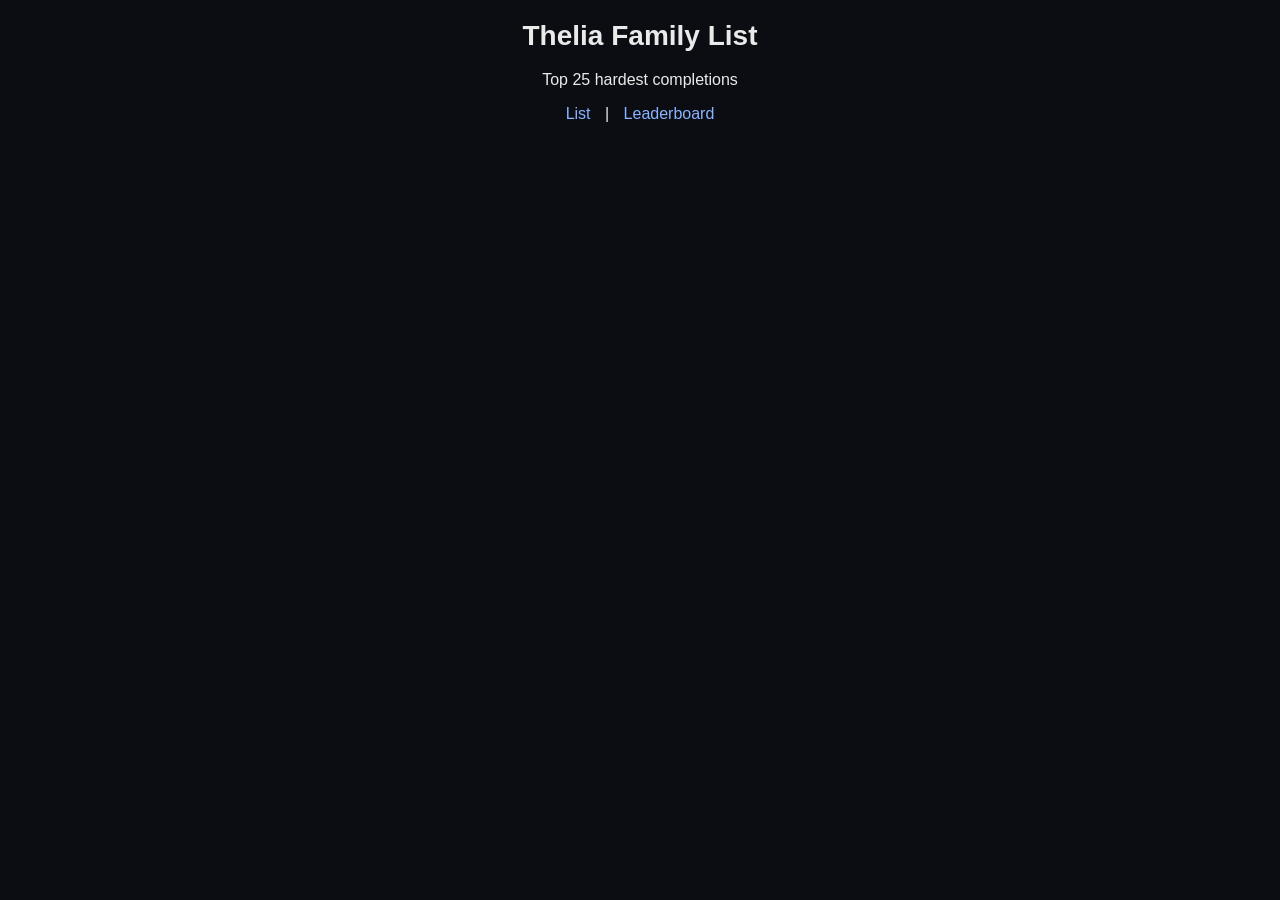
<file: index.html>
<!DOCTYPE html>
<html>
<head>
  <title>Thelia List</title>
  <link rel="stylesheet" href="style.css">
</head>
<body>

<h1>Thelia Family List</h1>

<p style="text-align:center">Top 25 hardest completions</p>

<div style="text-align:center">
  <a href="list.html">List</a> |
  <a href="leaderboard.html">Leaderboard</a>
</div>

</body>
</html>
</file>
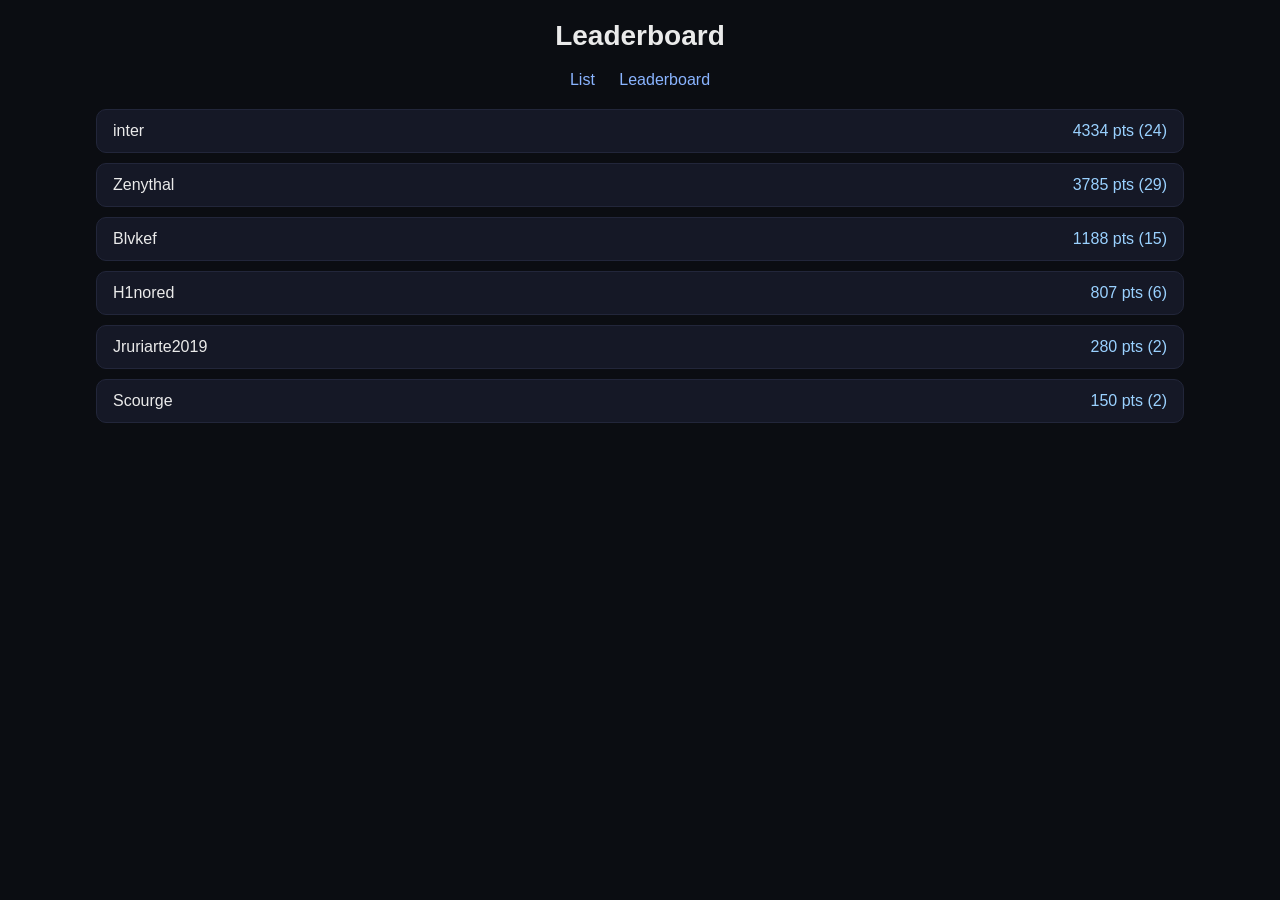
<file: leaderboard.html>
<!DOCTYPE html>
<html>
<head>
  <title>Leaderboard</title>
  <link rel="stylesheet" href="style.css">
</head>

<body>

<h1>Leaderboard</h1>

<div class="topbar">
  <a href="list.html">List</a>
  <a href="leaderboard.html">Leaderboard</a>
</div>

<div id="leaderboard"></div>

<!-- IMPORTANT: load data first -->
<script src="data.js"></script>
<script src="script.js"></script>

<script>
document.addEventListener("DOMContentLoaded", () => {
  // safety check (prevents blank page bugs)
  if (!window.completions || !Array.isArray(window.completions)) {
    document.getElementById("leaderboard").innerHTML =
      "<div class='card'>Error: completions data failed to load.</div>";
    return;
  }

  if (typeof buildLeaderboard !== "function") {
    document.getElementById("leaderboard").innerHTML =
      "<div class='card'>Error: leaderboard function missing.</div>";
    return;
  }

  buildLeaderboard();
});
</script>
<div id="playerPanel" class="panel hidden">
  <div class="panel-box">

    <div class="panel-top">
      <div id="panelName"></div>
      <div id="panelPoints"></div>
    </div>

    <div id="panelList"></div>

    <button id="closePanel">Close</button>

  </div>
</div>
</body>
</html>
</file>
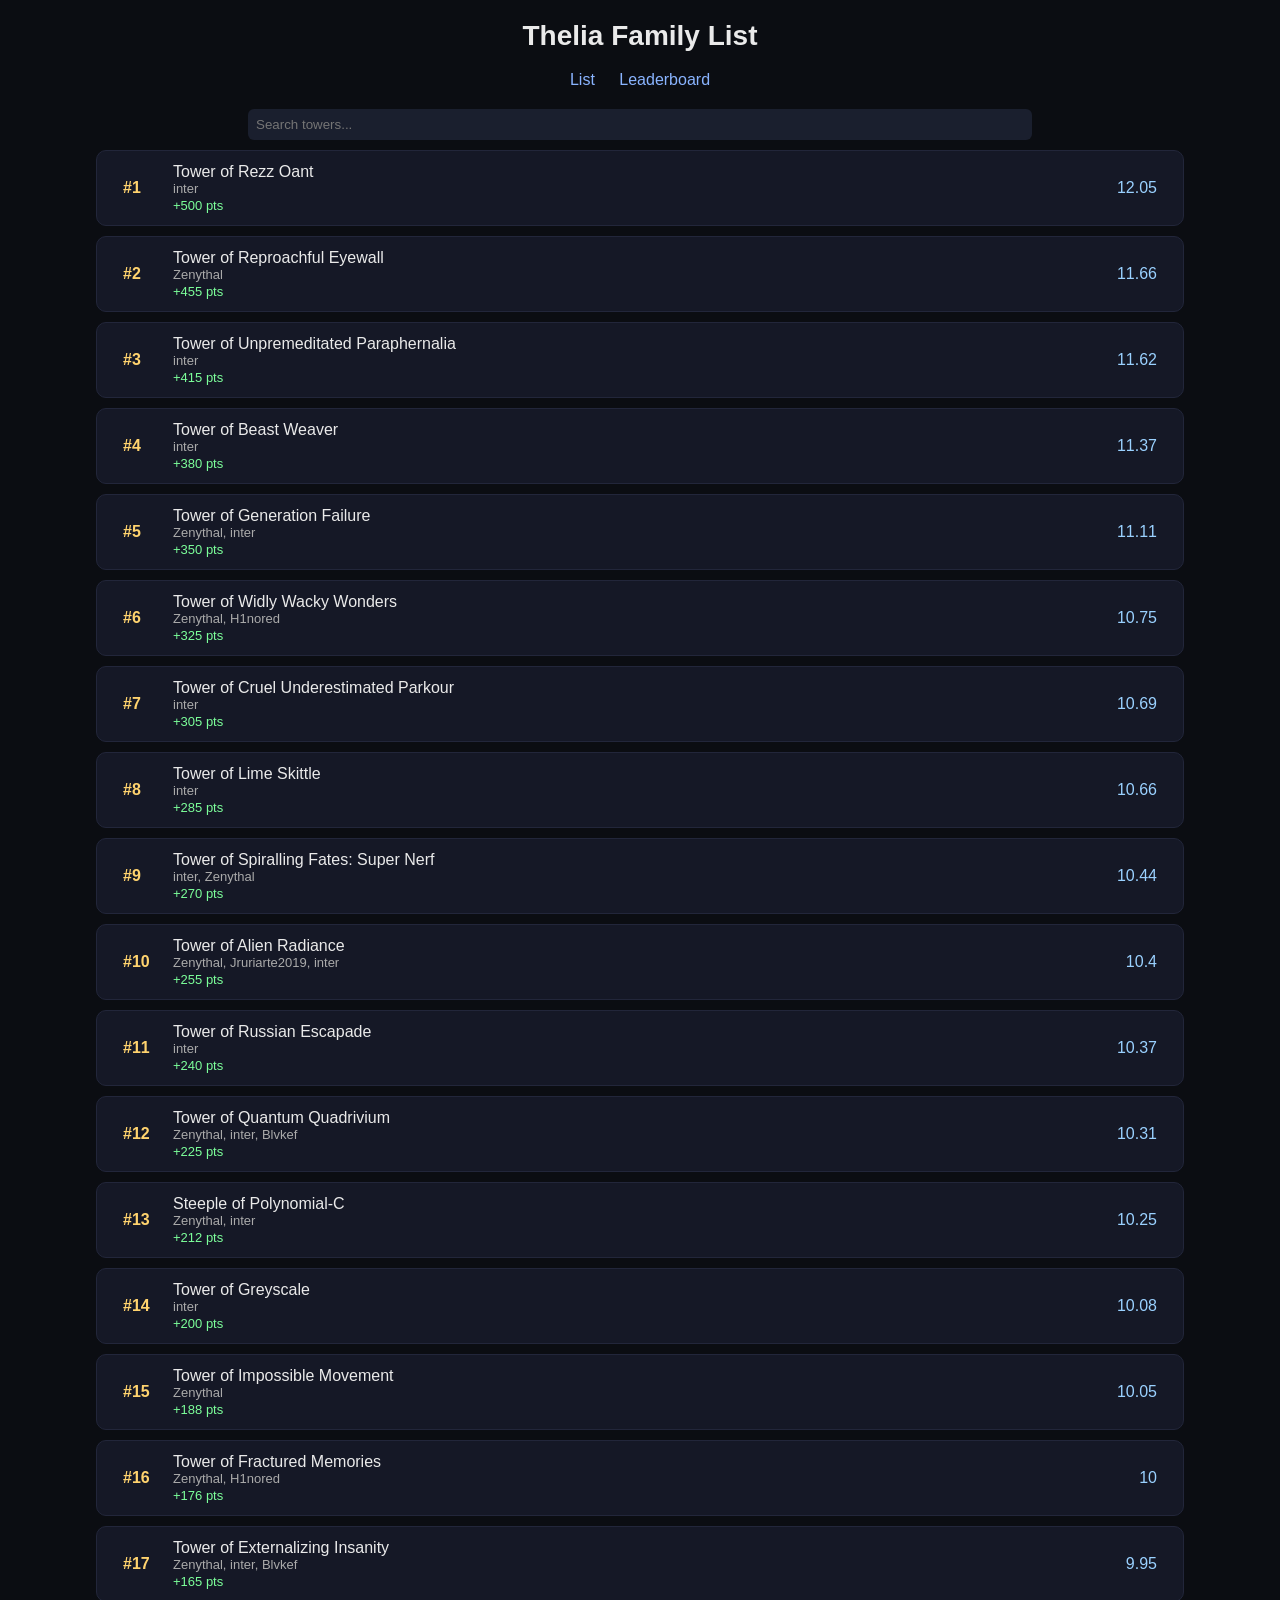
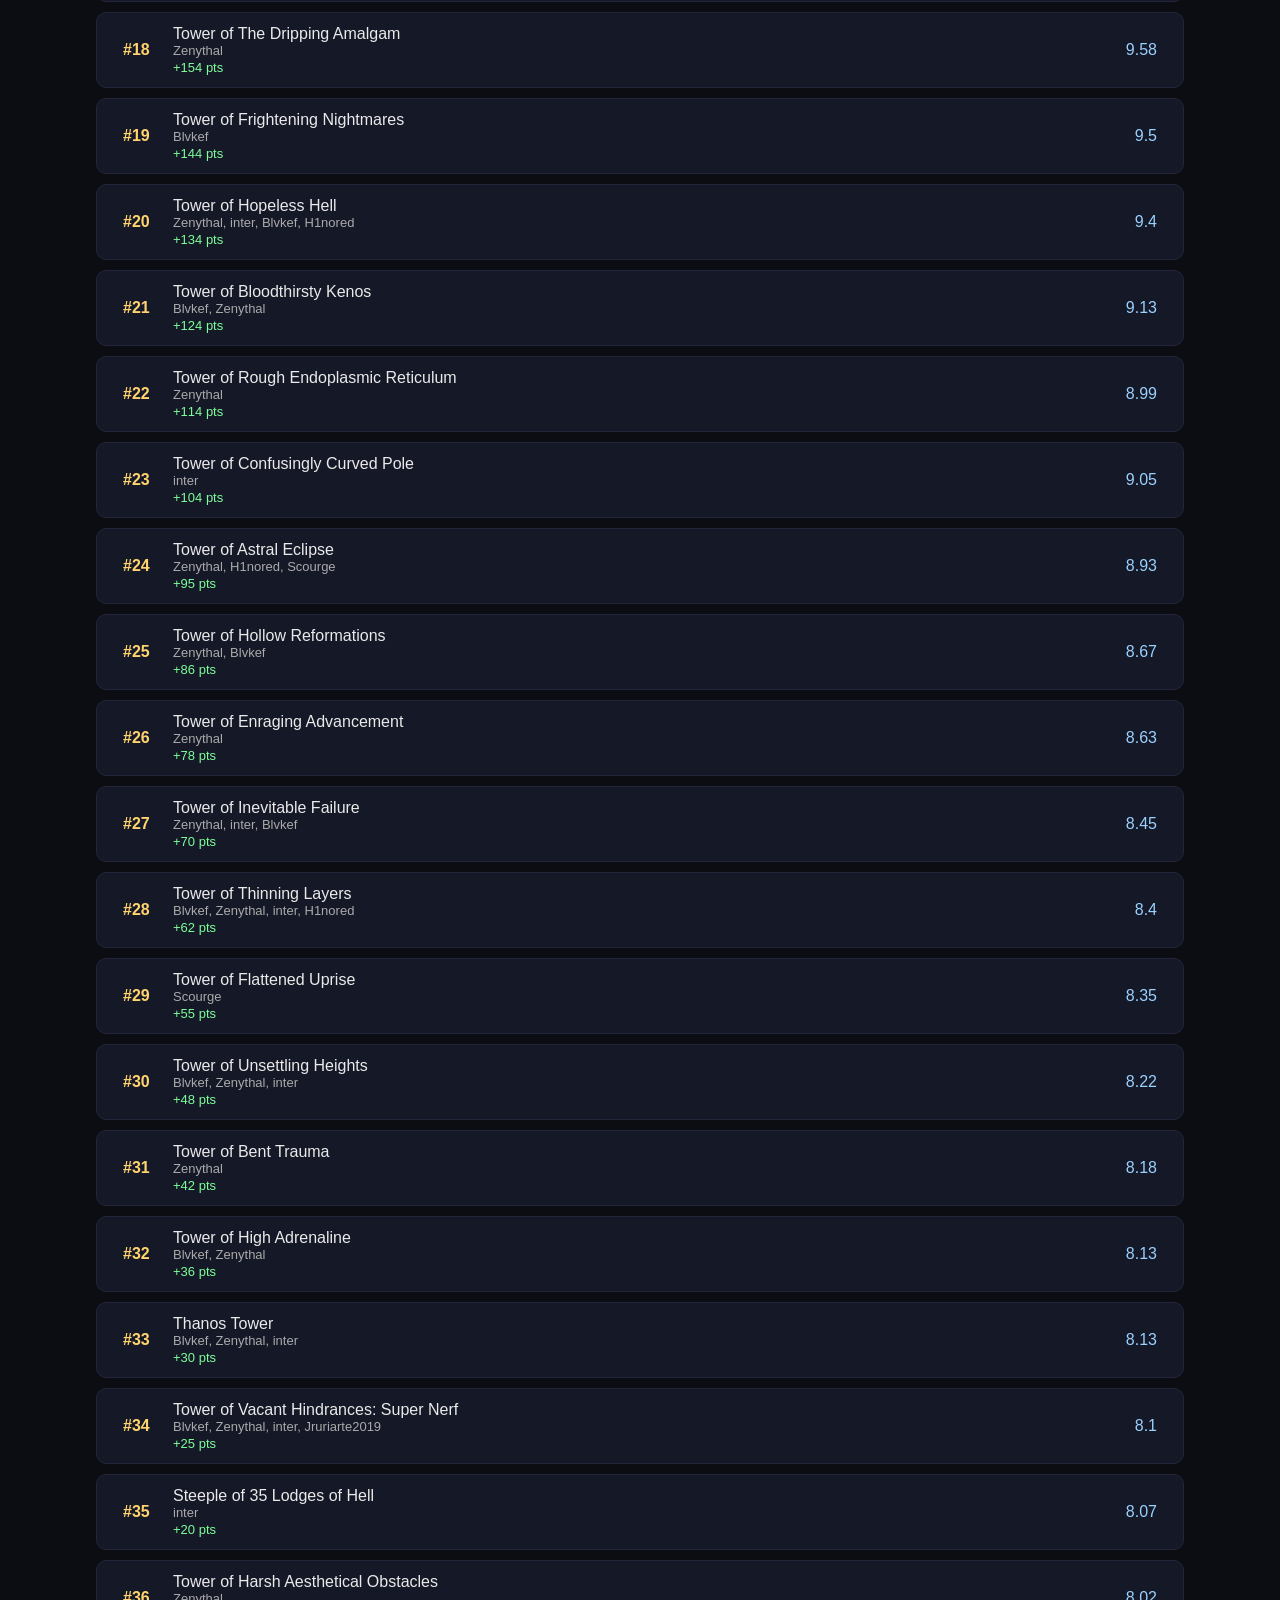
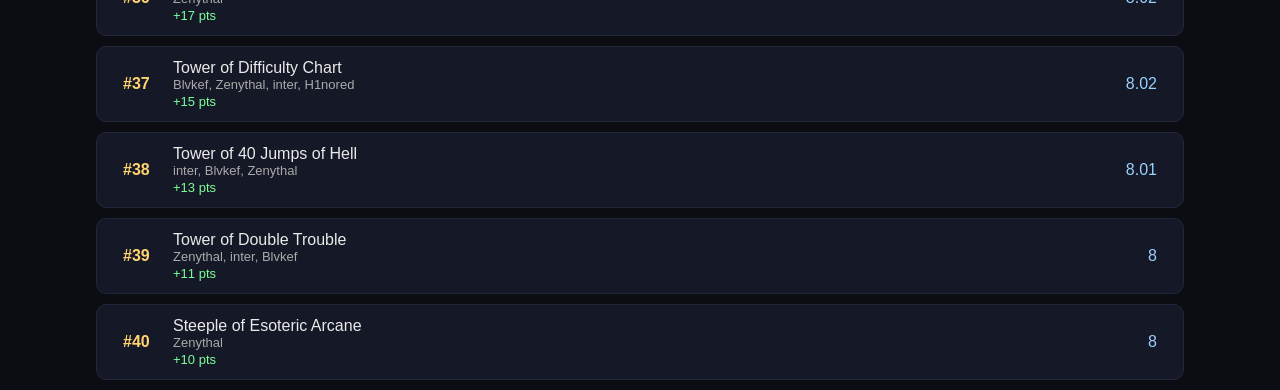
<file: list.html>
<!DOCTYPE html>
<html>
<head>
  <title>Thelia List</title>
  <link rel="stylesheet" href="style.css">
</head>
<body>

<h1>Thelia Family List</h1>

<div class="topbar">
  <a href="list.html">List</a>
  <a href="leaderboard.html">Leaderboard</a>
</div>

<input id="search" placeholder="Search towers..." />

<div id="list"></div>

<!-- LOAD DATA FIRST -->
<script src="data.js"></script>

<!-- THEN LOAD LOGIC -->
<script src="script.js"></script>

<!-- SAFE EXECUTION WRAPPER -->
<script>
document.addEventListener("DOMContentLoaded", () => {
  try {
    if (typeof renderList !== "function") {
      throw new Error("renderList() not found — script.js failed to load or crashed.");
    }

    renderList();

    const search = document.getElementById("search");

    if (search) {
      search.addEventListener("input", (e) => {
        renderList(e.target.value);
      });
    }

  } catch (err) {
    console.error(err);
    document.getElementById("list").innerHTML =
      "<div style='color:red;text-align:center;'>Error loading list. Check console.</div>";
  }
});
</script>

</body>
</html>
</file>
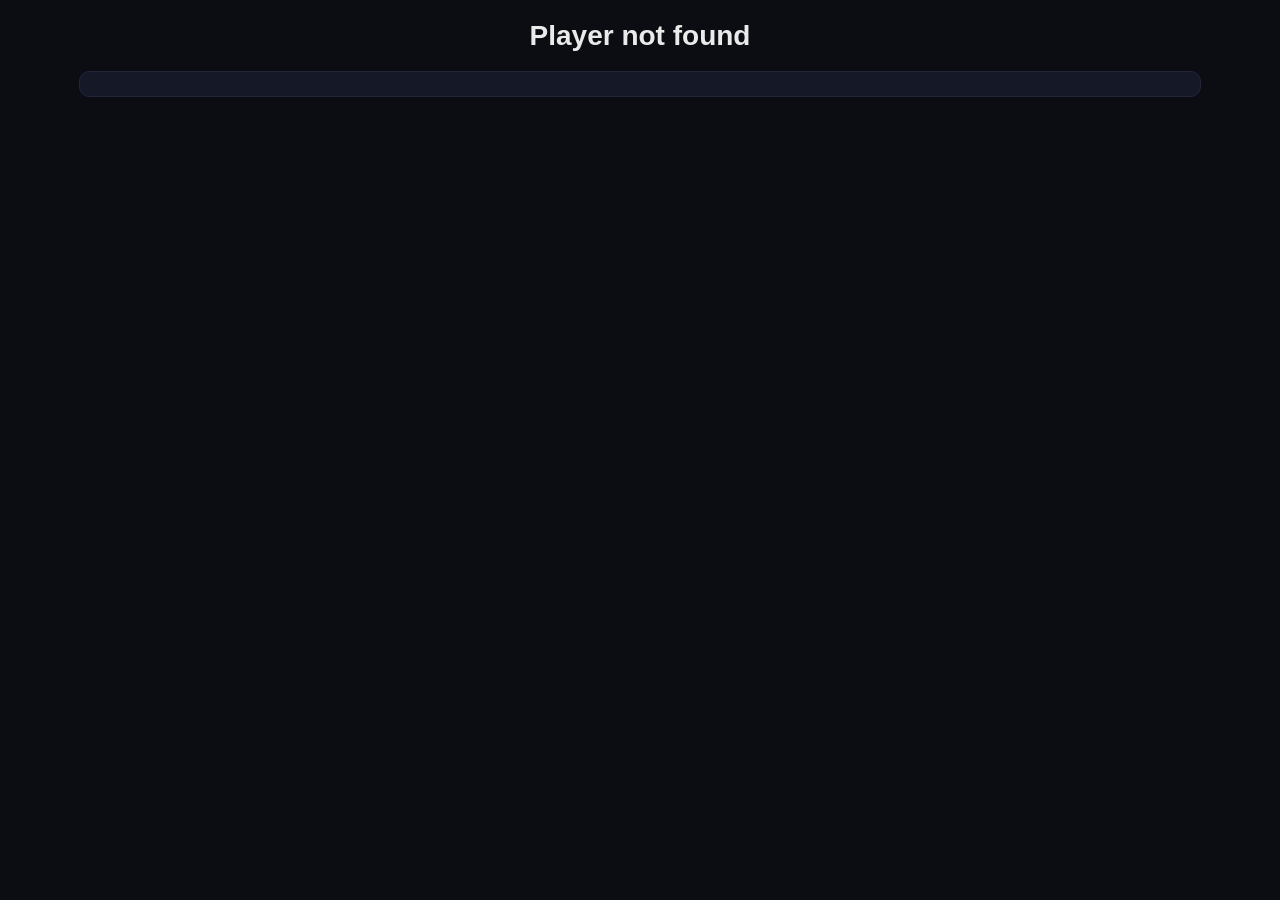
<file: player.html>
<!DOCTYPE html>
<html>
<head>
  <title>Player Profile</title>
  <link rel="stylesheet" href="style.css">
</head>
<body>

<h1 id="title">Loading player...</h1>

<div id="summary" class="card"></div>

<div id="completions"></div>

<!-- LOAD DATA + LOGIC -->
<script src="data.js"></script>
<script src="script.js"></script>

<script>
document.addEventListener("DOMContentLoaded", () => {
  const params = new URLSearchParams(window.location.search);
  const name = params.get("name");

  const title = document.getElementById("title");
  const summary = document.getElementById("summary");
  const container = document.getElementById("completions");

  if (!name || !Array.isArray(window.completions)) {
    title.innerText = "Player not found";
    return;
  }

  const POINTS = {
    1: 500, 2: 445, 3: 400, 4: 365, 5: 335,
    6: 310, 7: 287.5, 8: 267.5, 9: 250, 10: 232.5,
    11: 215, 12: 197.5, 13: 180, 14: 162.5, 15: 145,
    16: 127.5, 17: 110, 18: 92.5, 19: 75, 20: 60,
    21: 47.5, 22: 35, 23: 25, 24: 15, 25: 7.5
  };

  function getPoints(rank) {
    return POINTS[rank] || 0;
  }

  const playerCompletions = window.completions.filter(c =>
    (c.victors || []).includes(name)
  );

  let totalPoints = 0;

  playerCompletions.forEach(c => {
    totalPoints += getPoints(c.rank);
  });

  title.innerText = name;

  summary.innerHTML = `
    <div>
      <p><b>Total Points:</b> ${totalPoints.toFixed(1)}</p>
      <p><b>Total Completions:</b> ${playerCompletions.length}</p>
    </div>
  `;

  container.innerHTML = "";

  playerCompletions
    .sort((a, b) => a.rank - b.rank)
    .forEach(c => {
      const pts = getPoints(c.rank);

      const card = document.createElement("div");
      card.className = "card";

      card.innerHTML = `
        <a href="tower.html?rank=${c.rank}" 
           style="text-decoration:none;color:inherit;width:100%;display:flex;justify-content:space-between;align-items:center;">

          <div class="left">
            <div class="rank">#${c.rank}</div>
            <div>
              <div class="name">${c.name}</div>
              <div class="victors">Difficulty: ${c.difficulty}</div>
              <div class="points">+${pts} pts</div>
            </div>
          </div>

        </a>
      `;

      container.appendChild(card);
    });

  if (playerCompletions.length === 0) {
    container.innerHTML = "<div class='card'>No completions found.</div>";
  }
});
</script>

</body>
</html>
</file>
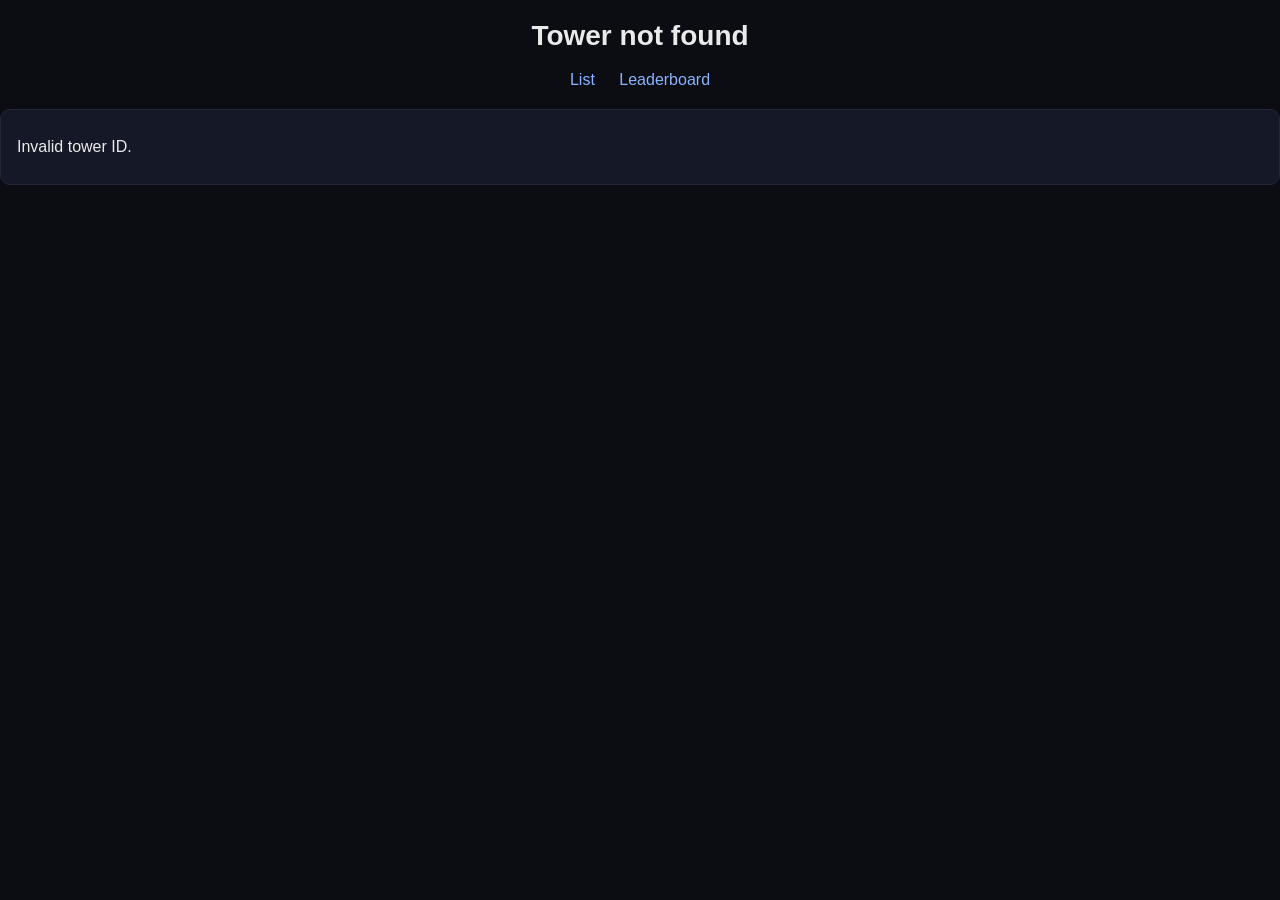
<file: tower.html>
<!DOCTYPE html>
<html>
<head>
  <title>Tower</title>
  <link rel="stylesheet" href="style.css">
</head>

<body>

<h1 id="title">Loading...</h1>

<div class="topbar">
  <a href="list.html">List</a>
  <a href="leaderboard.html">Leaderboard</a>
</div>

<div id="content" class="card"></div>

<script src="data.js"></script>
<script src="script.js"></script>

<script>
document.addEventListener("DOMContentLoaded", () => {
  const params = new URLSearchParams(window.location.search);
  const rank = Number(params.get("rank"));

  const tower = (window.completions || []).find(t => t.rank === rank);

  const title = document.getElementById("title");
  const content = document.getElementById("content");

  if (!tower) {
    title.innerText = "Tower not found";
    content.innerHTML = "<p>Invalid tower ID.</p>";
    return;
  }

  title.innerText = `#${tower.rank} ${tower.name}`;

  const victors = (tower.victors || []).join(", ");
  const pts = window.getPoints ? window.getPoints(tower.rank) : 0;

  content.innerHTML = `
    <div>
      <p><b>Rank:</b> #${tower.rank}</p>
      <p><b>Name:</b> ${tower.name}</p>
      <p><b>Difficulty:</b> ${tower.difficulty}</p>
      <p><b>Victors:</b> ${victors}</p>
      <p><b>List Points:</b> ${pts}</p>
    </div>
  `;

  if (tower.video) {
    content.innerHTML += `
      <div style="margin-top:15px;">
        <iframe width="100%" height="400"
          src="${tower.video}"
          frameborder="0"
          allowfullscreen>
        </iframe>
      </div>
    `;
  }
});
</script>

</body>
</html>
</file>
<file: style.css>
body {
  margin: 0;
  background: #0b0d12;
  color: #eaeaea;
  font-family: Arial, sans-serif;
}

/* HEADERS */
h1 {
  text-align: center;
  margin-top: 20px;
  font-size: 28px;
}

/* TOP BAR */
.topbar {
  text-align: center;
  margin: 10px 0 20px;
}

a {
  color: #8ab4ff;
  text-decoration: none;
  margin: 0 10px;
}

a:hover {
  text-decoration: underline;
}

/* LIST CONTAINER */
#list,
#leaderboard,
#completions,
#summary {
  width: 85%;
  margin: auto;
}

/* SEARCH BAR */
#search {
  display: block;
  margin: 10px auto;
  width: 60%;
  padding: 8px;
  border-radius: 6px;
  border: none;
  background: #1a1f2e;
  color: white;
}

/* CARD BASE */
.card {
  background: #151826;
  border: 1px solid #22263a;
  border-radius: 10px;
  padding: 12px 16px;
  margin: 10px 0;

  display: flex;
  justify-content: space-between;
  align-items: center;

  transition: 0.15s ease;
}

/* CLEAN HOVER */
.card:hover {
  background: #191d2e;
  border-color: #3a4666;
  transform: translateY(-2px);
}

/* LEFT SIDE LAYOUT */
.left {
  display: flex;
  gap: 15px;
  align-items: center;
}

/* RANK */
.rank {
  font-weight: bold;
  width: 35px;
  color: #ffd36e;
}

/* TEXT */
.name {
  font-size: 16px;
}

.diff {
  color: #9ad1ff;
}

.victors {
  font-size: 13px;
  color: #aaa;
}

.points {
  font-size: 13px;
  color: #7CFF9A;
  margin-top: 2px;
}

/* LINKS INSIDE CARDS */
.card a {
  color: inherit;
  text-decoration: none;
  width: 100%;
  display: flex;
  justify-content: space-between;
  align-items: center;
}

/* LEADERBOARD CLICK FEEDBACK */
#leaderboard .card {
  cursor: pointer;
}

/* MOBILE FIX */
@media (max-width: 700px) {
  #list,
  #leaderboard,
  #completions,
  #summary {
    width: 95%;
  }

  #search {
    width: 90%;
  }
}

/* ========================= */
/* 🔥 PLAYER POPUP PANEL UI */
/* ========================= */

.panel {
  position: fixed;
  inset: 0;
  background: rgba(0,0,0,0.65);
  display: flex;
  justify-content: center;
  align-items: center;
  z-index: 9999;
}

.hidden {
  display: none;
}

.panel-box {
  width: 360px;
  max-height: 520px;
  background: #151826;
  border: 1px solid #2a2f45;
  border-radius: 12px;
  padding: 15px;
  color: #eaeaea;

  display: flex;
  flex-direction: column;
  gap: 10px;
}

/* TOP OF PANEL */
.panel-top {
  display: flex;
  justify-content: space-between;
  align-items: center;
  font-weight: bold;
}

#panelName {
  font-size: 18px;
}

#panelPoints {
  font-size: 14px;
  color: #7CFF9A;
}

/* SCROLLABLE LIST */
#panelList {
  overflow-y: auto;
  max-height: 380px;
  display: flex;
  flex-direction: column;
  gap: 6px;
  margin-top: 8px;
}

/* EACH COMPLETION ENTRY */
.panel-item {
  background: #1b1f30;
  padding: 7px;
  border-radius: 6px;
  font-size: 13px;
  border: 1px solid #22263a;
}

/* CLOSE BUTTON */
#closePanel {
  margin-top: auto;
  padding: 8px;
  border: none;
  background: #2b2f44;
  color: white;
  border-radius: 6px;
  cursor: pointer;
  transition: 0.15s;
}

#closePanel:hover {
  background: #3a4060;
}
</file>
